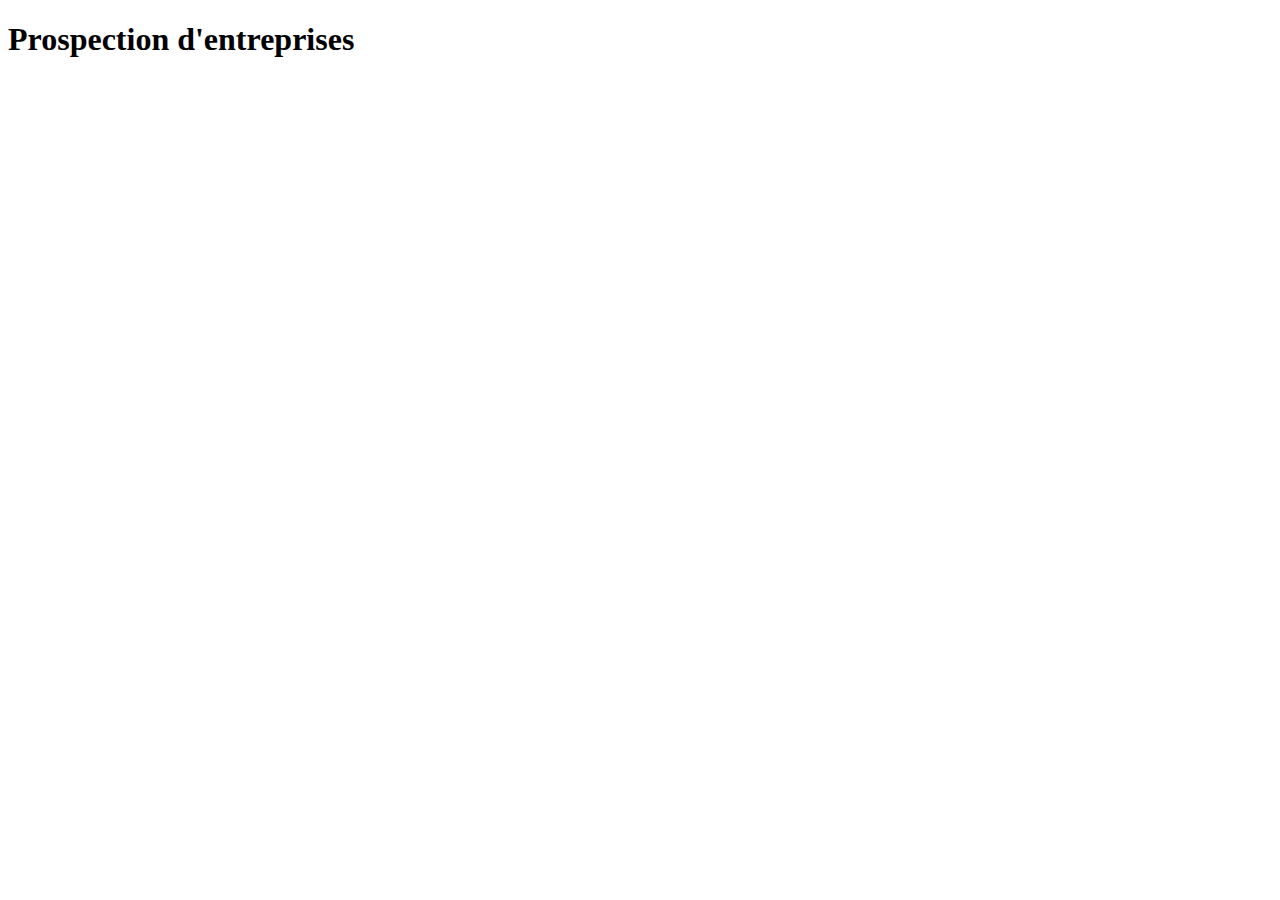
<file: index.html>
<!DOCTYPE html>
<html lang="en">
<head>
    <meta charset="UTF-8">
    <meta name="viewport" content="width=device-width, initial-scale=1.0">
    <title>Prospection d'entreprises</title>
    <script src="script.js" defer></script>
</head>
<body>
    <header>
        <h1 class="titre">Prospection d'entreprises</h1>
    </header>
</body>
</html>
</file>
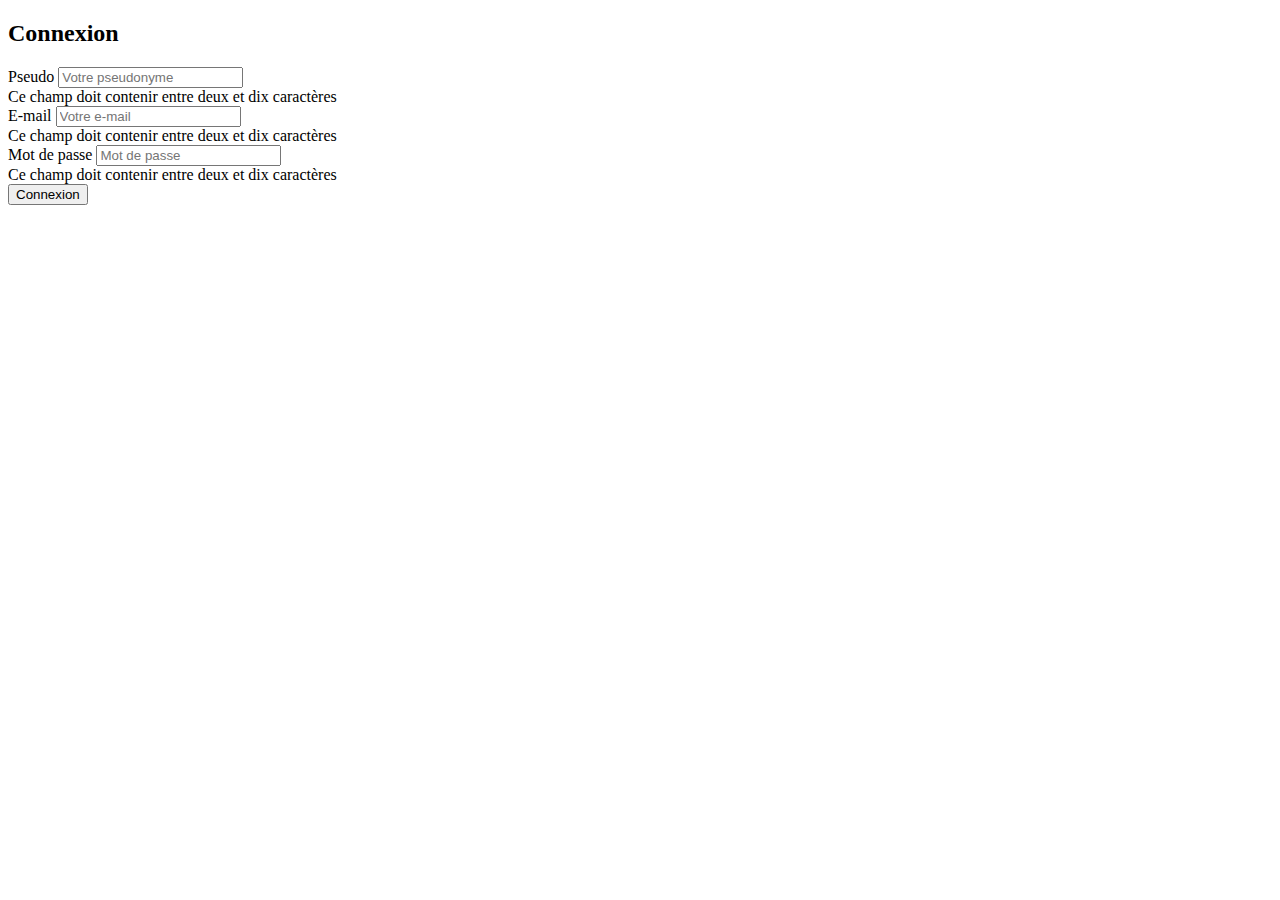
<file: connexion.html>
<!DOCTYPE html>
<html lang="en">
<head>
    <meta charset="UTF-8">
    <meta name="viewport" content="width=device-width, initial-scale=1.0">
    <title>Prospection d'entreprises</title>
</head>
<body>
    <h2>Connexion</h2>
    <div class="connection">
        <form id="formulaire" action="">
            <div class="form-item">
                <label for="pseudo">Pseudo</label>
                <input type="text" id="pseudo" placeholder="Votre pseudonyme">
                <div class="error invisible">Ce champ doit contenir entre deux et dix caractères</div>
            </div>
            <div class="form-item">
                <label for="email">E-mail</label>
                <input type="text" name="" id="email" placeholder="Votre e-mail">
                <div class="error invisible">Ce champ doit contenir entre deux et dix caractères</div>
            </div>
            <div class="form-item">
                <label for="password">Mot de passe</label>
                <input type="text" id="password" placeholder="Mot de passe">
                <div class="error invisible">Ce champ doit contenir entre deux et dix caractères</div>
            </div>
            <button id="btn">Connexion</button>
        </form>

    </div>
</body>
</html>
</file>
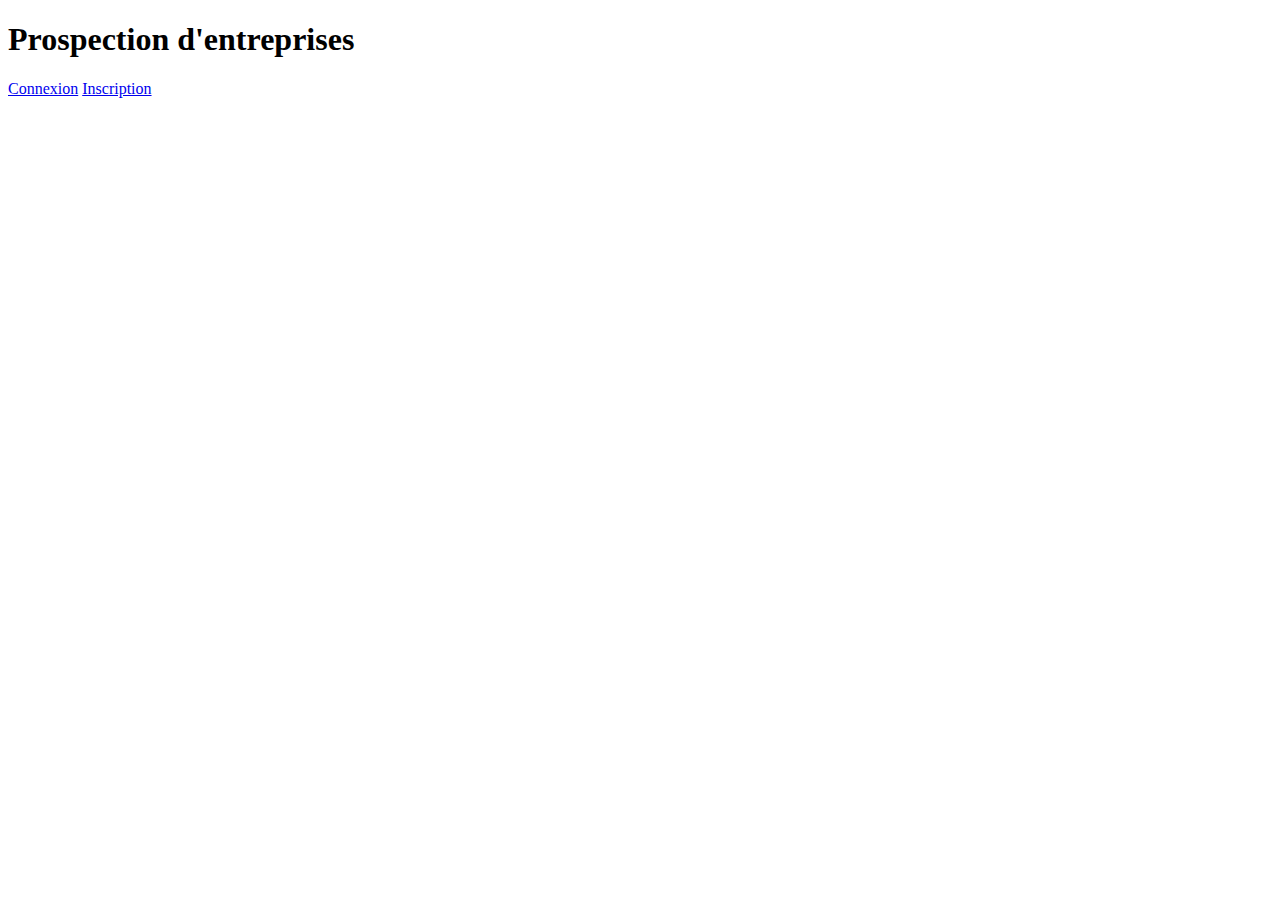
<file: connexionInscription.html>
<!DOCTYPE html>
<html lang="en">
<head>
    <meta charset="UTF-8">
    <meta name="viewport" content="width=device-width, initial-scale=1.0">
    <title>Prospection d'entreprises</title>
    <script src="script.js" defer></script>
</head>
<body>

    <h1>Prospection d'entreprises</h1>
    <div class="connectInscript" id="">
        <a href="connexion.html">Connexion</a>
        <a href="inscription.html">Inscription</a>
    </div>
    
    
    
</body>
</html>
</file>
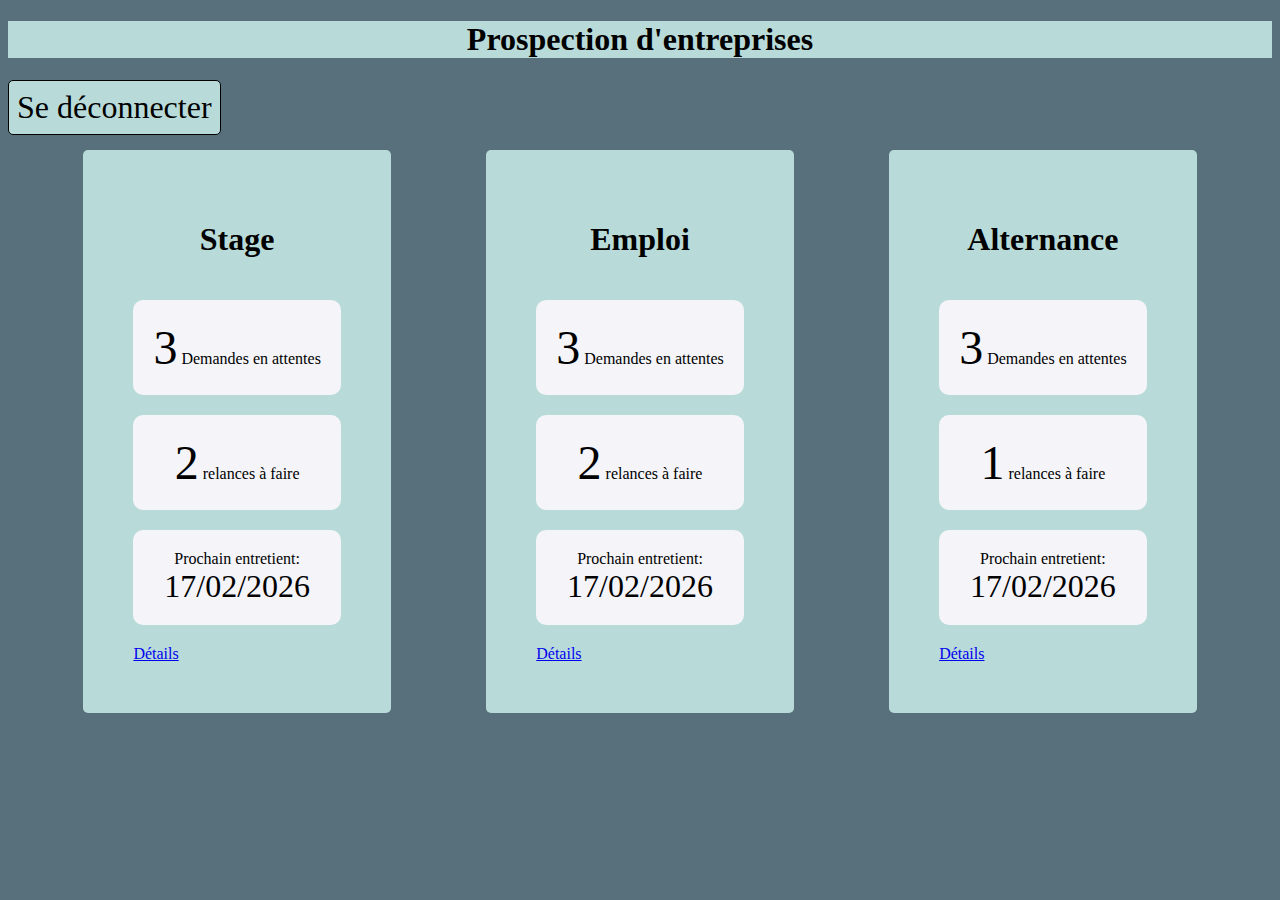
<file: dashboard.html>
<!DOCTYPE html>
<html lang="en">
<head>
    <meta charset="UTF-8">
    <meta name="viewport" content="width=device-width, initial-scale=1.0">
    <title>Prospection d'entreprises</title>
    <link rel="stylesheet" href="styleDashboard.css">
</head>
<body>
    <h1 class="titre">Prospection d'entreprises</h1>
    <a class="logout" href="/logout">Se déconnecter</a>
    <div class="Activités">
        <div class="item">
            <h1>Stage</h1>
            <span class="cadre">
                <span class="numéro">3</span>
                 Demandes en attentes
            </span>
            <span class="cadre">
                <span class="numéro">2</span>
                 relances à faire</span>
                <span class="cadre date_entretient">
                     <span>Prochain entretient:</span>
                     <span class="date">17/02/2026</span>
                 </span>
            <a class="detail" href="detail.html">Détails</a>
        </div>
        <div class="item">
            <h1>Emploi</h1>
            <span class="cadre">
                <span class="numéro">3</span>
                 Demandes en attentes
            </span>
            <span class="cadre">
                <span class="numéro">2</span>
                 relances à faire</span>
                <span class="cadre date_entretient">
                     <span>Prochain entretient:</span>
                     <span class="date">17/02/2026</span>
                 </span>
            <a class="detail" href="detail.html">Détails</a>
        </div>
        <div class="item">
            <h1>Alternance</h1>
            <span class="cadre">
                <span class="numéro">3</span>
                 Demandes en attentes
            </span>
            <span class="cadre">
                <span class="numéro">1</span>
                 relances à faire</span>
                 <span class="cadre date_entretient">
                     <span>Prochain entretient:</span>
                     <span class="date">17/02/2026</span>
                 </span>
            <a class="detail" href="detail.html">Détails</a>
        </div>
    </div>
</body>
</html>
</file>
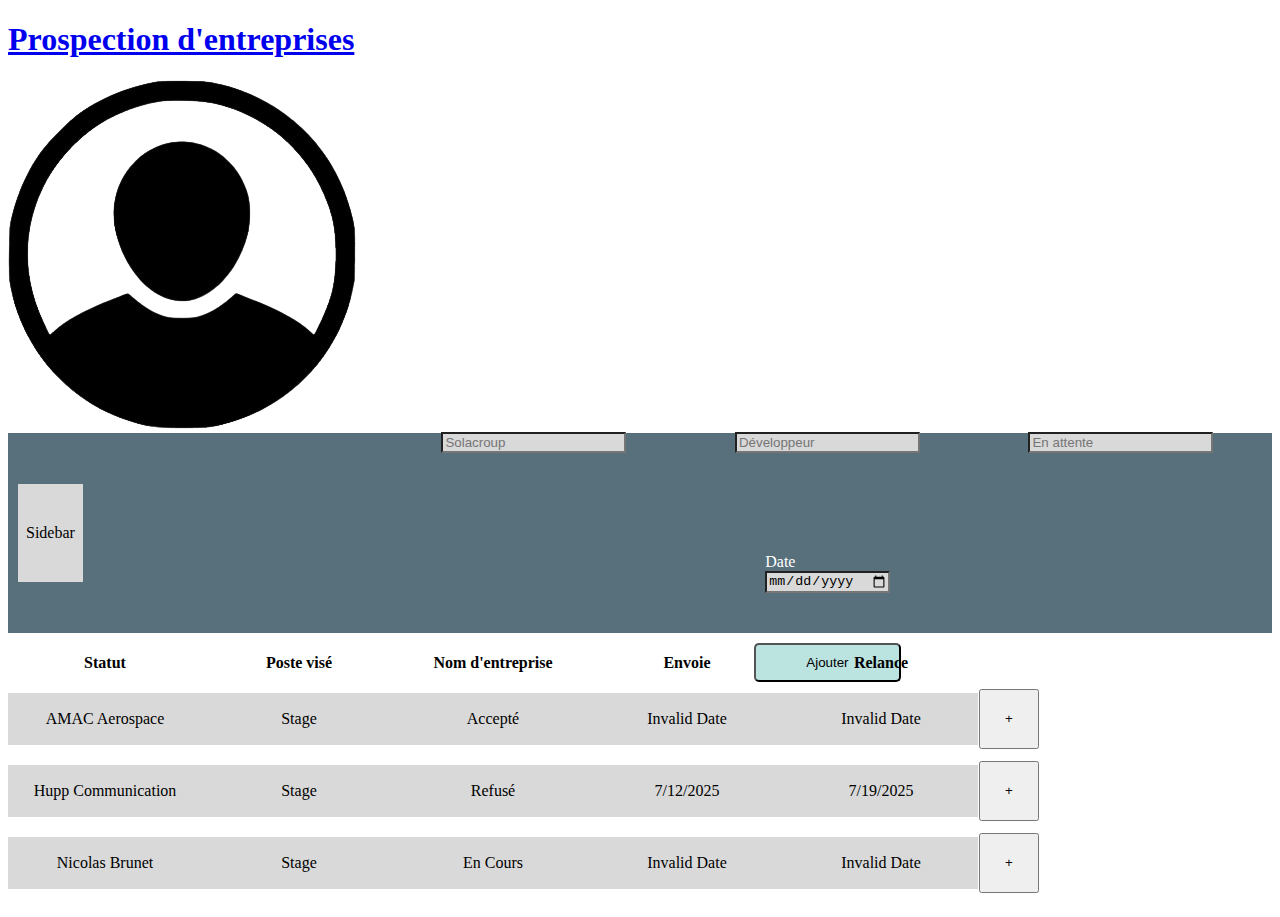
<file: dashboard2.html>
<!DOCTYPE html>
<html class="cover" lang="fr">
<head>
    <meta charset="UTF-8">
    <meta name="viewport" content="width=device-width, initial-scale=1.0">
    <title>Document</title>
    <link rel="stylesheet" href="styleDashboard2.css">
    <!-- <script src="scriptDashboard2.js" defer></script> -->
    <script src="scriptDashboard2Fetch.js" defer></script>
    <!-- <script src="scriptDashboard2Obsolete.js" defer></script> -->
</head>
<body>
    <header>
        <div class="head">
            <div class="void"></div>
            <div class="headDash">
                <a href="dashboard2.html"><h1 class="titre">Prospection d'entreprises</h1></a>
            </div>
            <div class="logoImg">
                <a href="profil.html"><img src="img/png-clipart-user-profile-computer-icons-login-user-avatars-monochrome-black-thumbnail-removebg-preview.png" alt=""></a>
            </div>
        </div>
    </header>
    <div class="background">
        <aside>Sidebar</aside>
        <form class="form" action="">
            <div class="champs">

                <div class="champ">
                    <label for="nom-entreprise">Nom de l'entreprise</label>
                        <input id="nom-entreprise" type="text" placeholder="Solacroup">

                </div>
                <div class="champ">
                    <label for="poste">Poste visé</label>
                        <input id="poste" type="text" placeholder="Développeur">

                </div>
                <div class="champ">
                    <label for="statut">Statut</label>
                        <input id="statut" type="text" placeholder="En attente">

                </div>
                <div class="champ">
                    <label for="date">Date</label>
                        <input id="date" type="date" placeholder="Aujourd'hui">
                    
                </div>

            </div>
            <button class="btn-ajout" type="submit">Ajouter</button>
        </form>
    </div>
    <div class="center">
    <table>
        <thead>
            <th>Statut</th>
            <th>Poste visé</th>
            <th>Nom d'entreprise</th>
            <th>Envoie</th>
            <th>Relance</th>
            <th></th>
        </thead>
        
        <tbody class="tbody">
        </tbody>
        
    </table>
    </div>
</body>
</html>
</file>
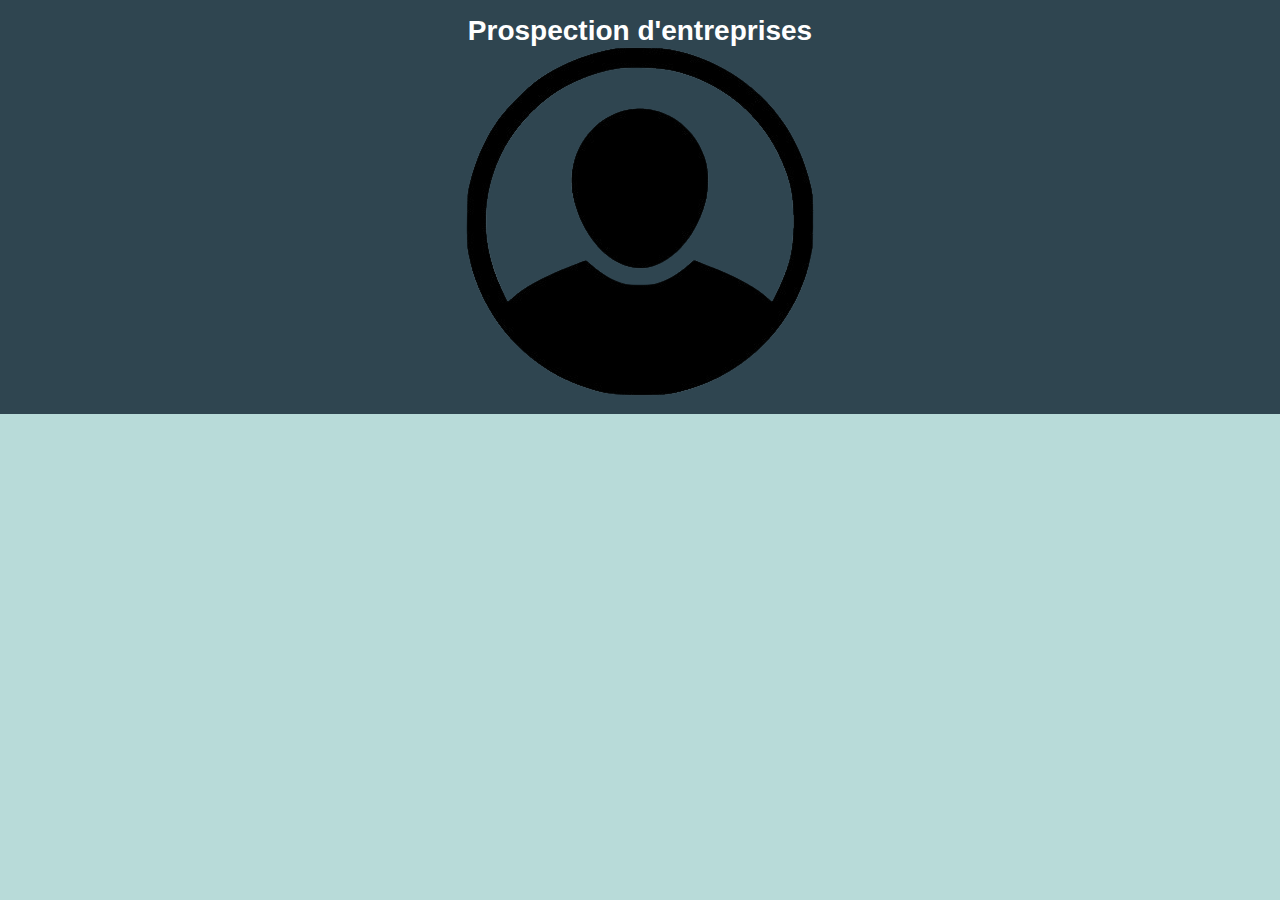
<file: detail.html>
<!DOCTYPE html>
<html lang="en">
<head>
    <meta charset="UTF-8">
    <meta name="viewport" content="width=device-width, initial-scale=1.0">
    <title>Prospection d'entreprises</title>
    <script src="script.js" defer></script>
    <link rel="stylesheet" href="styledetail.css">
</head>
<body>
    <header>
        <a href="dashboard2.html"><h1 class="titre">Prospection d'entreprises</h1></a>
        <a href="profil.html"><img src="img/png-clipart-user-profile-computer-icons-login-user-avatars-monochrome-black-thumbnail-removebg-preview.png" alt=""></a>
    </header>

    <main>
        
    </main>
</body>
</html>
</file>
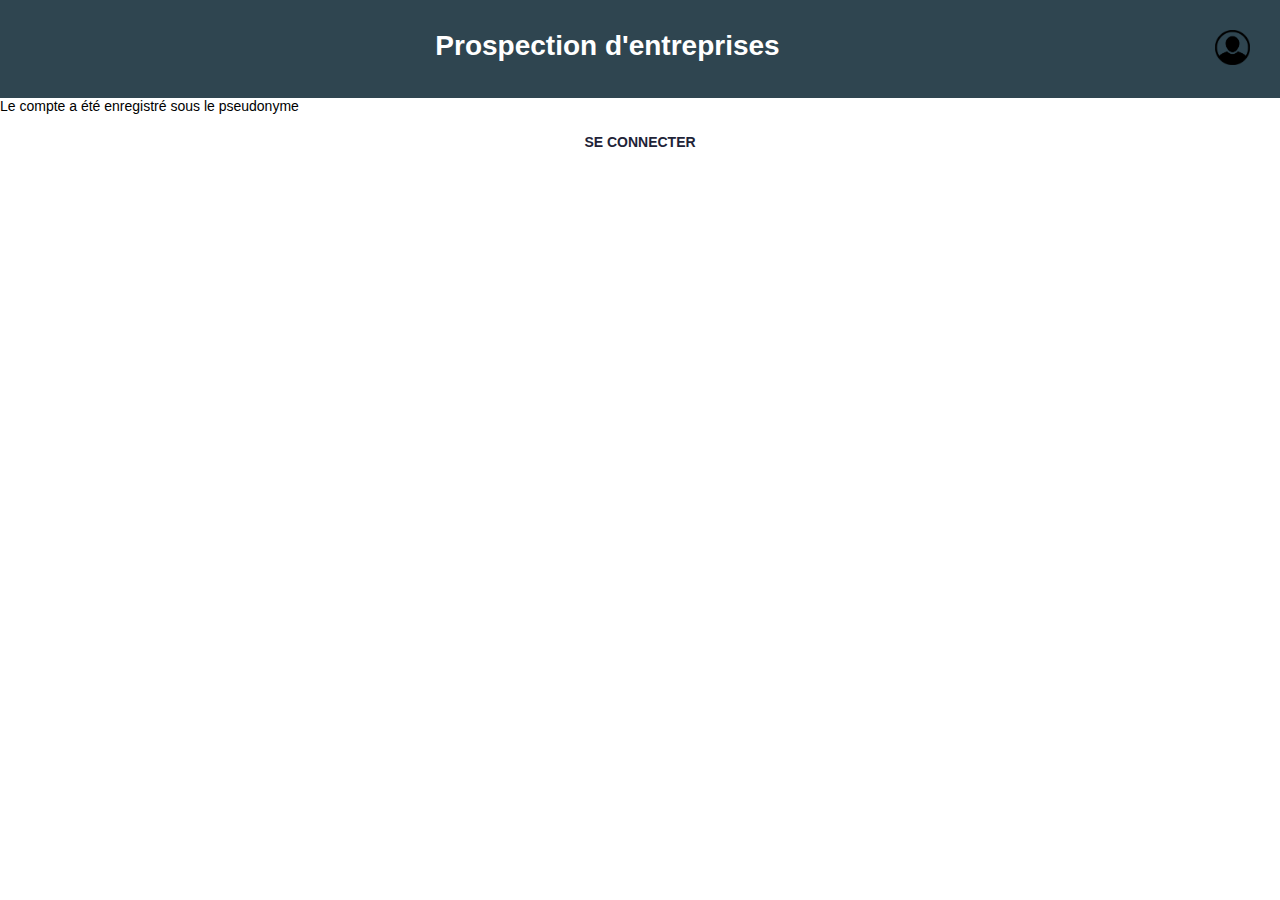
<file: enregistrement.html>
<!DOCTYPE html>
<html lang="en">
<head>
    <meta charset="UTF-8">
    <meta name="viewport" content="width=device-width, initial-scale=1.0">
    <title>Prospection d'entreprises</title>
    <link rel="stylesheet" href="styleEnregistrement.css">
    <script src="script.js" defer></script>
</head>
<body>
    <header>
        <div class="head">
            <div class="void"></div>
            <div class="headDash">
                <a href="dashboard2.html"><h1 class="titre">Prospection d'entreprises</h1></a>
            </div>
            <div class="logoImg">
                <a href="profil.html"><img src="img/png-clipart-user-profile-computer-icons-login-user-avatars-monochrome-black-thumbnail-removebg-preview.png" alt=""></a>
            </div>
        </div>
    </header>

    <main>
        <div class="container enregistrementProfil">
            <p>Le compte a été enregistré sous le pseudonyme <span></span></p>
            <a href="connexion.html" class="connectBtn">Se connecter</a> 
        </div>
        
    </main>
</body>
</html>
</file>
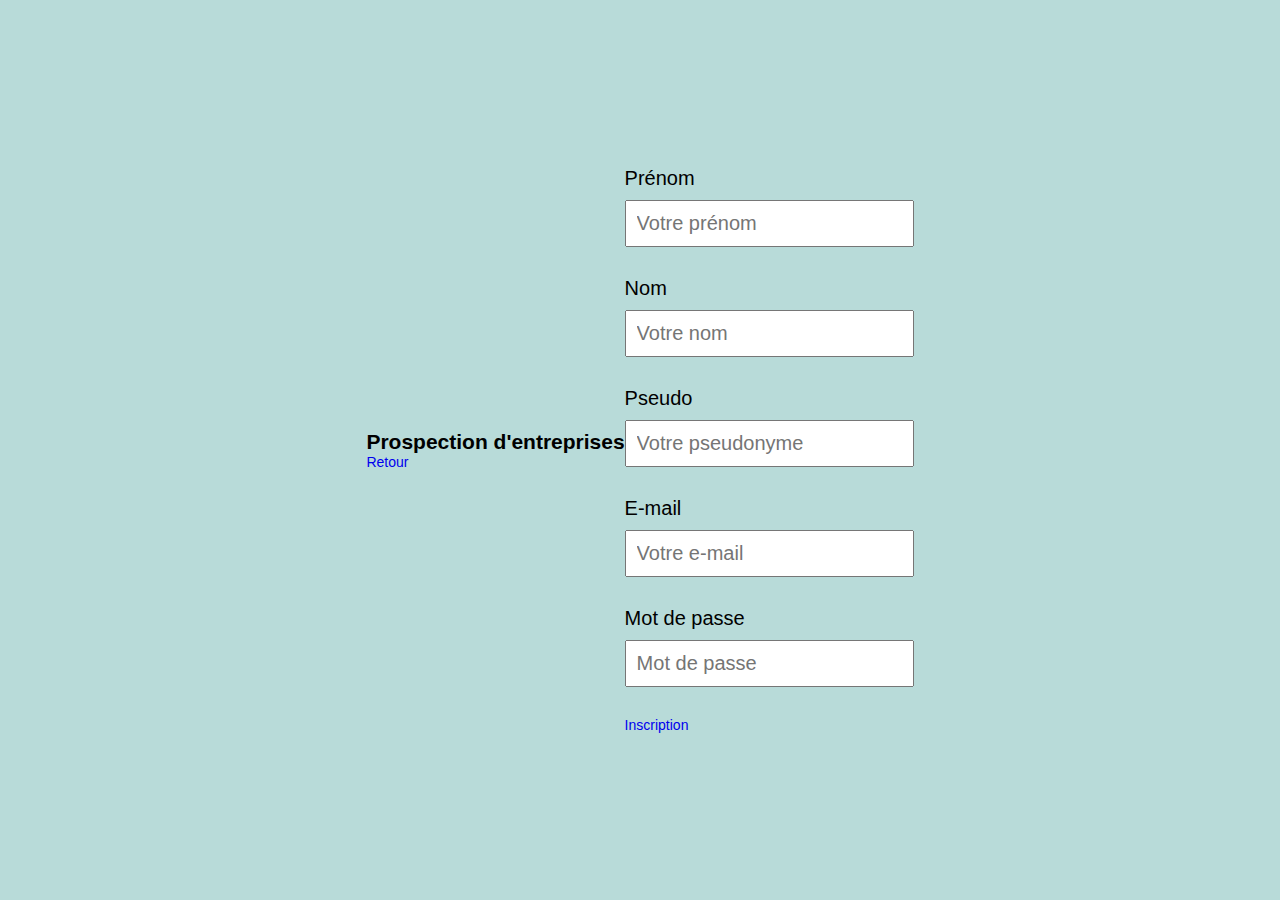
<file: inscription.html>
<!DOCTYPE html>
<html lang="en">
<head>
    <meta charset="UTF-8">
    <meta name="viewport" content="width=device-width, initial-scale=1.0">
    <title>Prospection d'entreprises</title>
    <script src="script.js" defer></script>
    <link rel="stylesheet" href="styleinscription.css">
</head>
<body>
    <div class="container">
        <div class="title">
            <h2>Prospection d'entreprises</h2>
            <a href="connexionInscription.html">Retour</a>
        </div>
        
        <div class="inscription">
            <form id="formulaire-inscription" action="">

                <div class="form-item">
                    <label for="prenom">Prénom</label>
                    <input type="text" id="prenom-inscript" placeholder="Votre prénom">
                    <div class="error invisible">Ce champ doit contenir entre deux et dix caractères</div>
                </div>
                <div class="form-item">
                    <label for="nom">Nom</label>
                    <input type="text" id="nom-inscript" placeholder="Votre nom">
                    <div class="error invisible">Ce champ doit contenir entre deux et dix caractères</div>
                </div>
                <div class="form-item">
                    <label for="pseudo">Pseudo</label>
                    <input type="text" id="pseudo-inscript" placeholder="Votre pseudonyme">
                    <div class="error invisible">Ce champ doit contenir entre deux et dix caractères</div>
                </div>
                <div class="form-item">
                    <label for="email">E-mail</label>
                    <input type="text" name="" id="email-inscript" placeholder="Votre e-mail">
                    <div class="error invisible">Ce champ doit contenir un arobase.</div>
                </div>
                
                <div class="form-item">
                    <label for="password">Mot de passe</label>
                    <input type="text" id="password-inscript" placeholder="Mot de passe">
                    <div class="error invisible">Ce champ doit contenir entre deux et dix caractères</div>
                </div>
                <a href="connexion.html" id="btn">Inscription</a>
            </form>

        </div>
    </div>
</body>
</html>
</file>
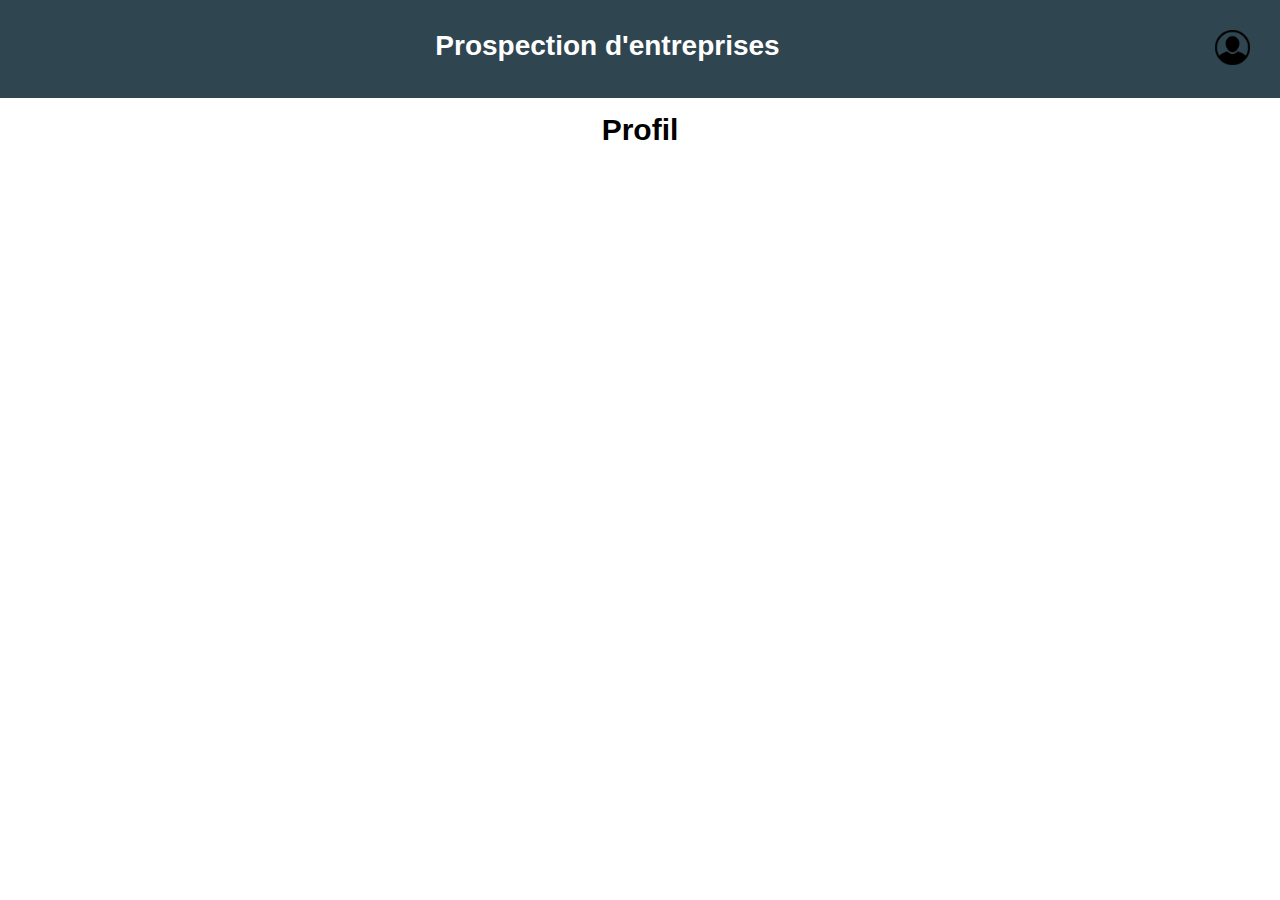
<file: profil.html>
<!DOCTYPE html>
<html lang="en">
<head>
    <meta charset="UTF-8">
    <meta name="viewport" content="width=device-width, initial-scale=1.0">
    <title>Prospection d'entreprises</title>
    <script src="script.js" defer></script>
    <link rel="stylesheet" href="styleprofil.css">
</head>
<body>
    <header>
        <div class="head">
            <div class="void"></div>
            <div class="headDash">
                <a href="dashboard2.html"><h1 class="titre">Prospection d'entreprises</h1></a>
            </div>
            <div class="logoImg">
                <a href="profil.html"><img src="img/png-clipart-user-profile-computer-icons-login-user-avatars-monochrome-black-thumbnail-removebg-preview.png" alt=""></a>
            </div>
        </div>
    </header>
    
    <div id="profilInformation">
        <div class="title">
            <h2>Profil</h2>
        </div>

        
        <ul id="listInfo">
            
        </ul>

        
        
    </div>

</body>
</html>
</file>
<file: styleDashboard.css>
span, h1{
    text-align: center;
}

body{
    background-color: #586F7C;
}

.logout{
    position: absolute;
    text-align: start;
    text-decoration: none;
    font-size: 2em;
    color: #000000;
    background-color: #B8DBD9;
    padding: 8px;
    border-radius: 5px;
    border: 1px solid black;
}

.titre{
    text-align: center;
    background-color: #B8DBD9;
}

.Activités{
    display: flex;
    justify-content: space-evenly;
    flex-wrap: wrap;
    padding-top: 50px;
}

.item{
    display: flex;
    flex-direction: column;
    gap: 20px;
    padding: 50px;
    margin: 20px;
    background-color: #B8DBD9;
    border-radius: 5px;
}

.numéro{
    font-size: 3em;
}

.date{
    font-size: 2em;
    text-align: center;
}

.cadre{
    background-color: #F4F4F9;
    padding: 20px;
    border-radius: 10px;
}

.date_entretient{
    display: flex;
    flex-direction: column;
}

button{
    padding: 5px;
    border-radius: 20px;
    border: #2F4550 3px solid;
}
</file>
<file: styleDashboard2.css>
.background{
    background-color: #586F7C;
    height: 200px;
    display: flex;
    align-items: center;
}

aside{
    padding: 40px 8px;
    margin-left: 10px;
    background-color: #D9D9D9;
}

.form{
    display: flex;
    flex-direction: column;
    align-items: center;
    margin-left: 300px;
}

.champs{
    display: flex;
    justify-content: space-evenly;
    flex-wrap: wrap;
}

.champ{
    display: flex;
    flex-direction: column;
    margin: 50px;
}

.champ label{
    color: #FFFFFF;
}

.champ input{
    background-color: #D9D9D9;
}

.btn-ajout{
    padding: 10px 50px;
    margin-bottom: 20px;
    color: black;
    background-color: #BBE3E0;
    border-radius: 5px;
}

table{
    border-collapse : separate;
    border-spacing : 0px 20px;
}

.tbody tr{
    width: 100vw;
    background-color: #D9D9D9;
}

.tbody tr td{
    width: 15vw;
    height: 50px;
    text-align: center;
}

.td-btn{
    color: #F4F4F9;
    background-color: white;
    display: flex;
    justify-content: start;
}

.btn-modif{
    margin-top: -5px;
    width: 60px;
    height: 60px;
}

@media (max-width: 768px) {
.background{
    /* object-fit: cover;
    width: 100vw; */
    background-color: #586F7C;
    height: 600px;
    display: flex;
    align-items: center;
}
.form{
    margin-left: 0px;
}
.champs{
    display: flex;
    flex-wrap: wrap;
}

}
</file>
<file: styledetail.css>
*{
    margin: 0;
    padding: 0;
    box-sizing: border-box;
    text-decoration: none;
}
html {
    font-size: 62.5%; /* 1rem = 10px */
    
}
body{
    font-size: 1.4rem; /*14px*/
    font-family: 'Quicksand', sans-serif;
    background-color: #B8DBD9;
    
}
header {
    background-color: #2F4550;
    padding: 15px;
    text-align: center;
}
h1 {
    color: white;
}
</file>
<file: styleEnregistrement.css>
*{
    margin: 0;
    padding: 0;
    box-sizing: border-box;
    text-decoration: none;
}
html {
    font-size: 62.5%; /* 1rem = 10px */
}
body{
    font-size: 1.4rem; /*14px*/
    font-family: 'Quicksand', sans-serif;
}

.logoImg {
    display: flex;
    justify-content: end;
    padding: 15px;
}
.logoImg img {
    width: 35px;
    height: 35px;
}
header {
    background-color: #2F4550;
    padding: 15px;
}
.head {
    display: flex;
    justify-content: space-between;
}
h1 {
    color: white;
    text-align: center;
    justify-content: center;
    align-items: center;
    padding: 15px;
}

.formulaire-connection{
    width: 50%;
    color: grey;
    display: flex;
    flex-direction: column;
    padding: 45px;
}
.form-item{
    margin-bottom: 3rem;
}
.form-item label{
    display: block;
    margin-bottom: 10px;
    font-size: 2rem;
}
.form-item input, textarea{
    padding: 1rem;
    width: 100%;
    font-size: 2rem;
    border: none;
}
textarea{
    height: 200px;
    font-family: inherit; 
    resize: none;
}
.connectBtn{
    background-color: rgb(255, 255, 255);
    color: #1E2337;
    border: none;
    margin-top: 2rem;
    font-weight: 900;
    text-transform: uppercase;
    text-align: center;
    border-radius: 15px;
    justify-content: center;
    display: flex;
}
</file>
<file: styleinscription.css>
*{
    margin: 0;
    padding: 0;
    box-sizing: border-box;
    text-decoration: none;
}
html {
    font-size: 62.5%; /* 1rem = 10px */
    
}
body{
    font-size: 1.4rem; /*14px*/
    font-family: 'Quicksand', sans-serif;
    background-color: #B8DBD9;
    height: 100vh;
    
}
.returnBtn {
    width: 100%;
    font-weight: 600;
}
button {
    background-color: white;
    padding: 15px;
    margin: 15px;
    border-radius: 15%;
    color: black;
    font-weight: 500;
}
h1 {
    text-align: center;
    justify-content: center;
    align-items: center;
    color: #2F4550;
    padding: 15px;
}
.container {
    position: absolute;
    top: 50%;
    left: 50%;
    transform: translate(-50%, -50%);
    width: 75%;
    align-items: center;
    justify-content: center;
    display: flex;
}
.formulaire-inscription{
    width: 50%;
    color: grey;
    display: flex;
    flex-direction: column;
    padding: 45px;
}
.form-item{
    margin-bottom: 3rem;
    
}
.form-item label{
    display: block;
    margin-bottom: 10px;
    font-size: 2rem;
    color: black;
}
.form-item input, textarea{
    padding: 1rem;
    width: 100%;
    color: grey;
    font-size: 2rem;
}
textarea{
    height: 200px;
    font-family: inherit; 
    resize: none;
}
.inscriptBtn{
    background-color: rgb(255, 255, 255);
    color: #1E2337;
    border: none;
    margin-top: 2rem;
    font-weight: 900;
    text-transform: uppercase;
    text-align: center;
    border-radius: 15px;
    justify-content: center;
    display: flex;
}
.error{
    margin-top: 5px;
    color: red;
}
.invisible{
    display: none;
}
</file>
<file: styleprofil.css>
*{
    margin: 0;
    padding: 0;
    box-sizing: border-box;
    text-decoration: none;
}
html {
    font-size: 62.5%; /* 1rem = 10px */
}
body{
    font-size: 1.4rem; /*14px*/
    font-family: 'Quicksand', sans-serif;
    justify-content: center;
    margin: auto 0 ;
}

.logoImg {
    display: flex;
    justify-content: end;
    padding: 15px;
}
.logoImg img {
    width: 35px;
    height: 35px;
}
header {
    background-color: #2F4550;
    padding: 15px;
}
.head {
    display: flex;
    justify-content: space-between;
}
h1 {
    color: white;
    text-align: center;
    justify-content: center;
    align-items: center;
    padding: 15px;
}
h2 {
    text-align: center;
    font-weight: 700;
    font-size: 3rem;
    margin-top: 15px;
}

.profilInformation {
    align-items: center;
    justify-items: center;
    justify-content: center;
    margin-top: 15px;
    margin-bottom: 15px;
}
.gridInfo {
    display: grid;
    grid-template-columns: repeat(3, 1fr);
}
.listInfo {
    list-style: none;
    list-style-type: none;
    position: absolute;
    top: 50%;
    left: 50%;
    transform: translate(-50%, -50%);
    width: 55%;
}
.listInfo li {
    margin-top: 5px;
    margin-bottom: 10px;
    font-weight: 600;
    font-size: 1.4rem;
}
.listInfo span {
    font-weight: 500;
    font-size: 1.3rem;
    
}
</file>
